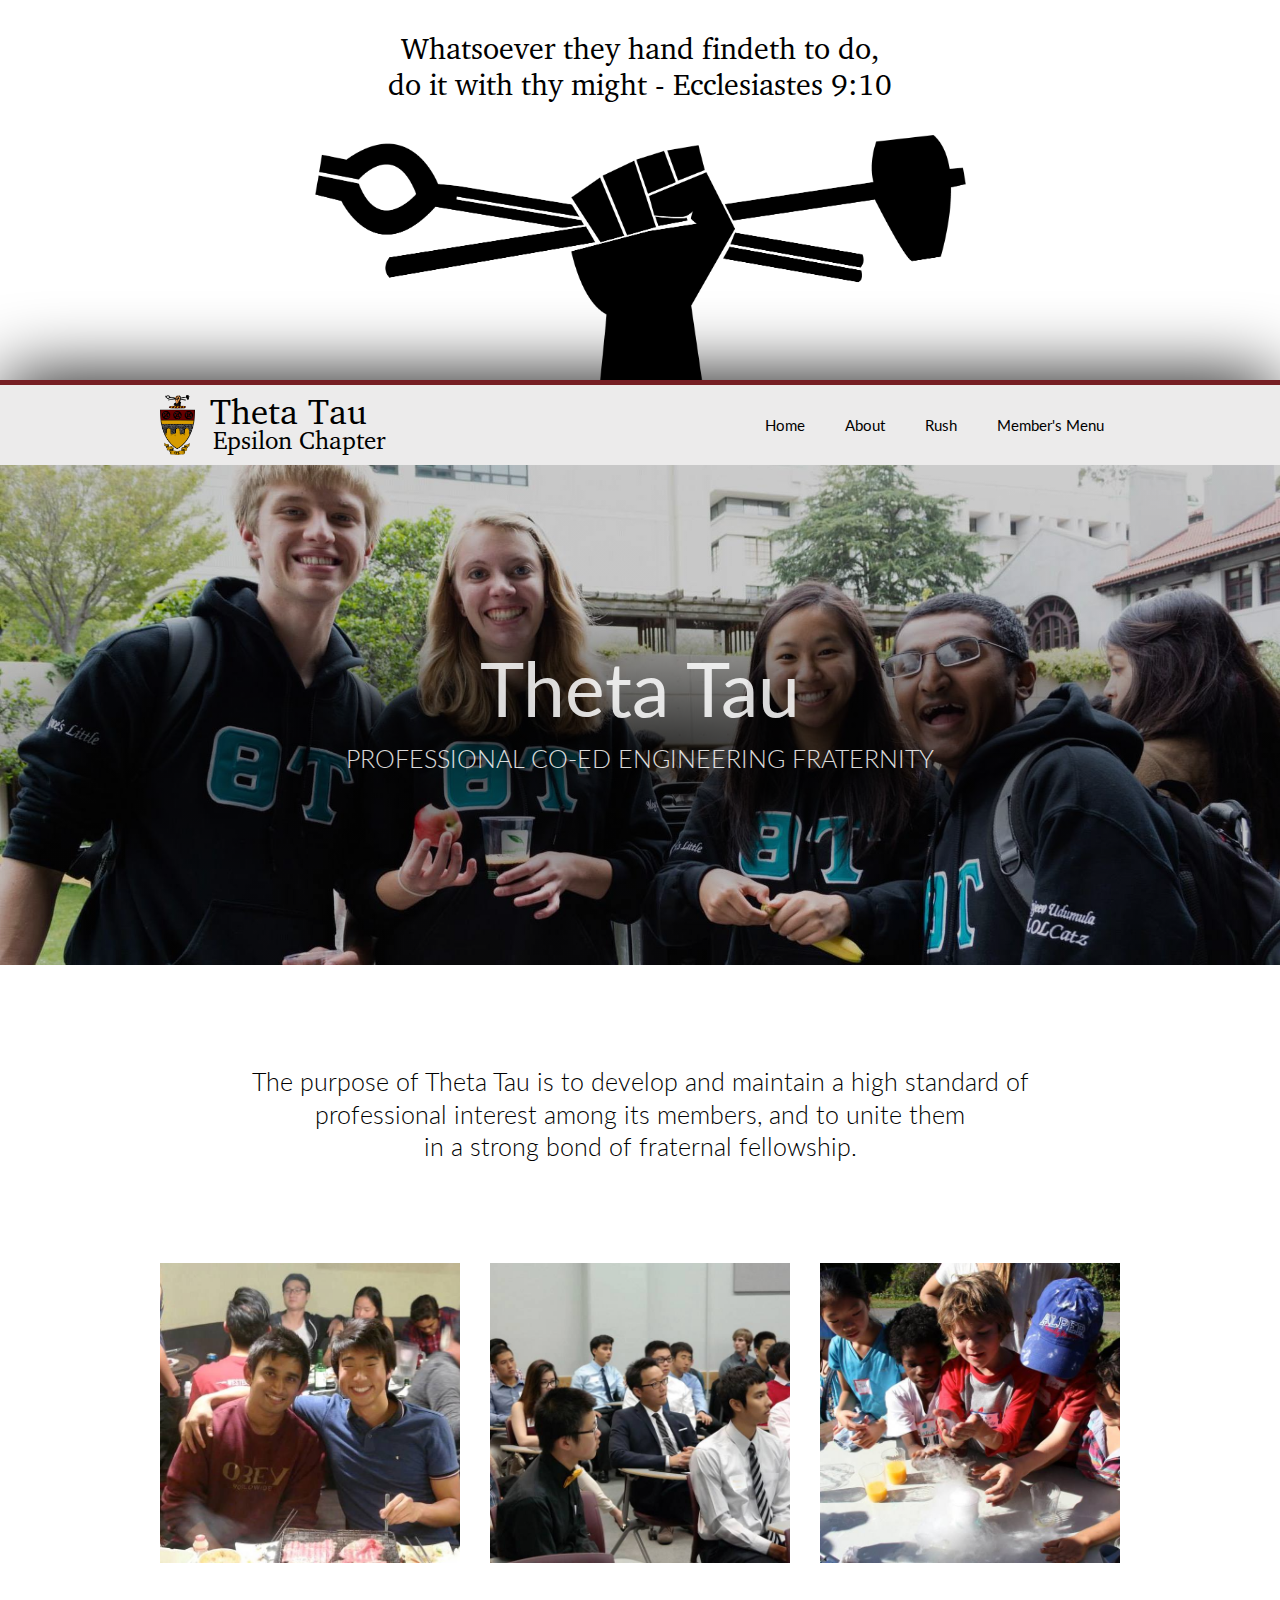
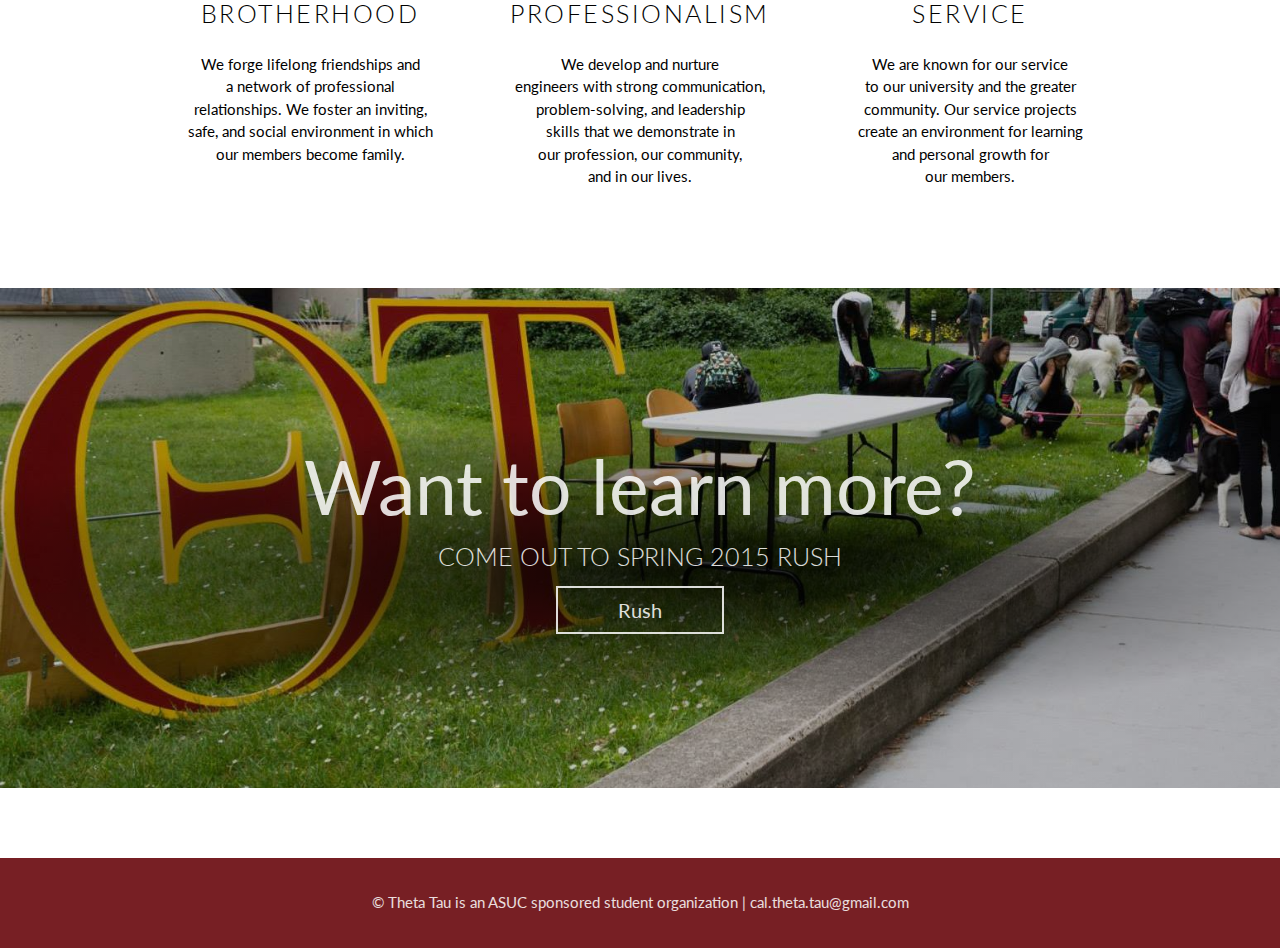
<file: html/index.html>
<!DOCTYPE html>
<html lang="en">
<head>
	<link href='http://fonts.googleapis.com/css?family=Lato:300,400' rel='stylesheet' type='text/css'>
	<meta charset="UTF-8">
	<title>Theta Tau Epsilon Chapter</title>
	<link rel="stylesheet" href="../css/style.css">
	<script src="http://ajax.googleapis.com/ajax/libs/jquery/1.11.1/jquery.min.js"></script>
	<script type="text/javascript" src="../js/script.js"></script>
</head>
<body>

	<!--************************ Header ************************-->
	<div id="header">
		<div id="header-text" class="serif-text">Whatsoever they hand findeth to do, <br>do it with thy might - Ecclesiastes 9:10</div>
		<div id="fist">
			<img src="../img/fist.png" alt="">
		</div>
	</div>

	<!--************************ Nav bar ************************-->
	<div id="navbar">
		<div class="red strip"></div>
		<div class="content-section">
			<a href="index.html">
				<div class="logo">
					<img src="../img/crest.png" alt="Theta Tau Coat of Arms">
				</div>
				<div class="title">
					<div class="thetatau">Theta Tau</div>
					<div class="epsilon">Epsilon Chapter</div>
				</div>
			</a>
			<div id="dropdown-menu">
				<ul>
					<a href="index.html"><li>Home</li></a>
					<li>About
						<ul>
							<a href="history.html"><li>History</li></a>
							<li>Members</li>
							<li>Family Tree</li>
						</ul>
					</li>
					<li>Rush
						<ul>
							<a href="information.html"><li>Information</li></a>
							<a href="faq.html"><li>FAQ</li></a>
							<a href="apply.html"><li>Apply</li></a>
						</ul>
					</li>
					<li class="members-menu">Member's Menu
						<ul>
							<li>Sign In</li>
						</ul>
					</li>
				</ul>
			</div>
		</div>
	</div>
	<div id="container">
		<div class="block cover">
			<div class="cover-overlay"></div>
			<!-- <div class="video-cover-overlay"></div> -->
<!-- 			<div id="loop" class="block">
				<video autoplay="true" height="100%" loop="loop" onended="this.play()">
					<source src="../img/loop.mp4" type="video/mp4">
				</video>
			</div> -->
			<div class="image-text image-header">Theta Tau</div>
			<div class="image-text image-subheader">Professional Co-ed Engineering Fraternity</div>
		</div>
		<div class="body-text blurb-text">
			The purpose of Theta Tau is to develop and maintain a high standard of <br>
			professional interest among its members, and to unite them <br>
			in a strong bond of fraternal fellowship.
		</div>
		<div class="square clickable col1-image">
			<img src="../img/brotherhood.jpg" alt="">
			<span class="information-box image-text">
				<span>Korean BBQ
					<span>Bulgogi Bonding</span>
				</span>
			</span>
		</div>
		<div class="square clickable col2-image">
			<img src="../img/professional.jpg" alt="">
			<span class="information-box image-text">
				<span>Career Prep
					<span>Build yourself for the future</span>
				</span>
			</span>
		</div>
		<div class="square clickable col3-image">
			<img src="../img/service.jpg" alt="">
			<span class="information-box image-text">
				<span>Discovery Expo
					<span>Inspiring future <br>engineers</span>
				</span>
			</span>
		</div>
		<div class="body-text square col1-header">Brotherhood</div>
		<div class="body-text square col2-header">Professionalism</div>
		<div class="body-text square col3-header">Service</div>
		<div class="body-text square col1-body">
			We forge lifelong friendships and <br>
			a network of professional <br>
			relationships. We foster an inviting, <br>
			safe, and social environment in which <br>
			our members become family.
		</div>
		<div class="body-text square col2-body">
			We develop and nurture <br>
			engineers with strong communication, <br>
			problem-solving, and leadership <br>
			skills that we demonstrate in <br>
			our profession, our community, <br>
			and in our lives.
		</div>
		<div class="body-text square col3-body">
			We are known for our service <br>
			to our university and the greater <br>
			community. Our service projects <br>
			create an environment for learning <br>
			and personal growth for <br>
			our members.
		</div>
		<div id="learn-more" class="block cover">
			<div class="cover-overlay"></div>
			<div class="image-text image-header-with-button">Want to learn more?</div>
			<div class="image-text image-subheader">Come out to Spring 2015 Rush</div>
			<a class="image-text button" href="information.html">Rush</a>
		</div>
		<div id="before-footer">
			<a href="https://www.facebook.com/thetatauepsilon">
				<div id="facebook-icon" class="social-media-icon"><img src="../img/facebook-icon.png" alt="Link to Facebook"></div>
			</a>
			<a href="https://www.instagram.com/thetatauberkeley">
				<div class="social-media-icon">
					<img src="../img/instagram-icon.png" alt="Link to Instagram">
				</div>
			</a>
		</div>
		<div id="footer" class="red">
			<div id="site-address" class="image-text">&copy Theta Tau is an ASUC sponsored student organization | cal.theta.tau@gmail.com</div>
		</div>
	</div>
</body>
</html>
</file>
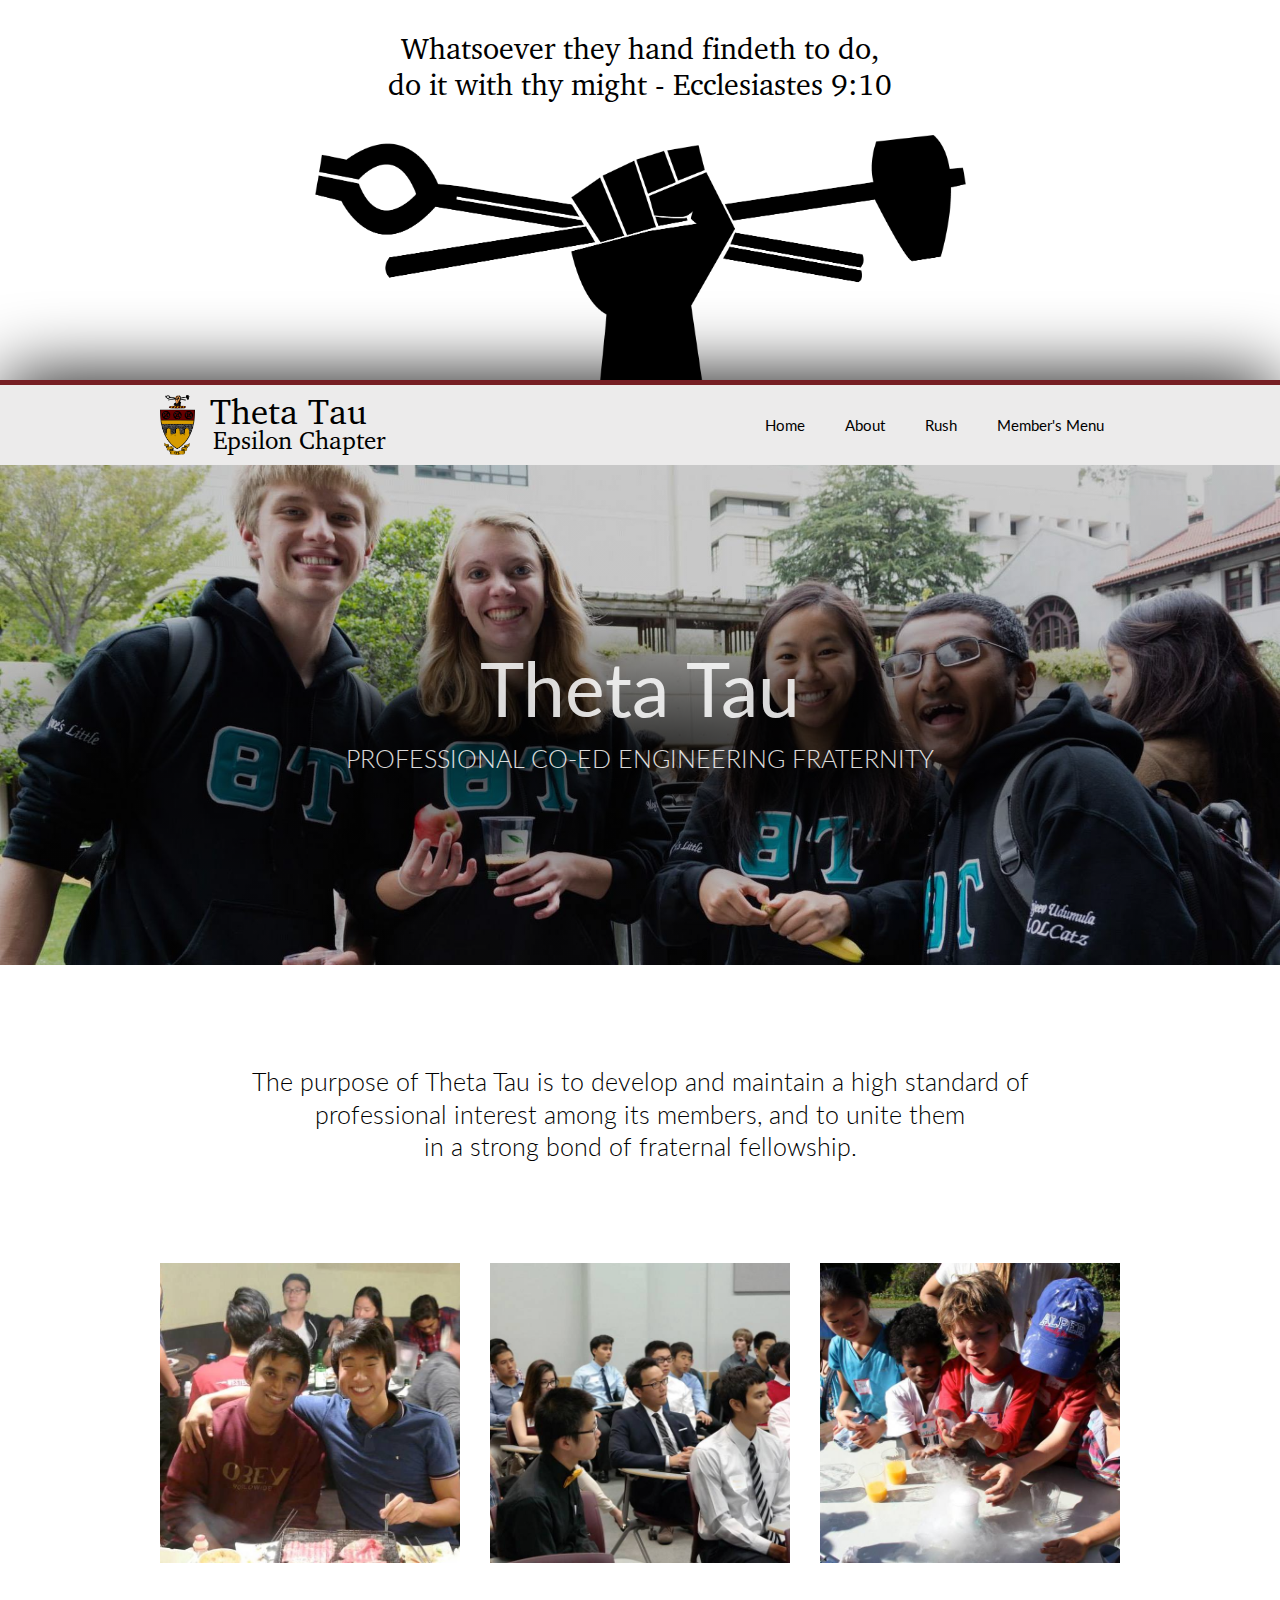
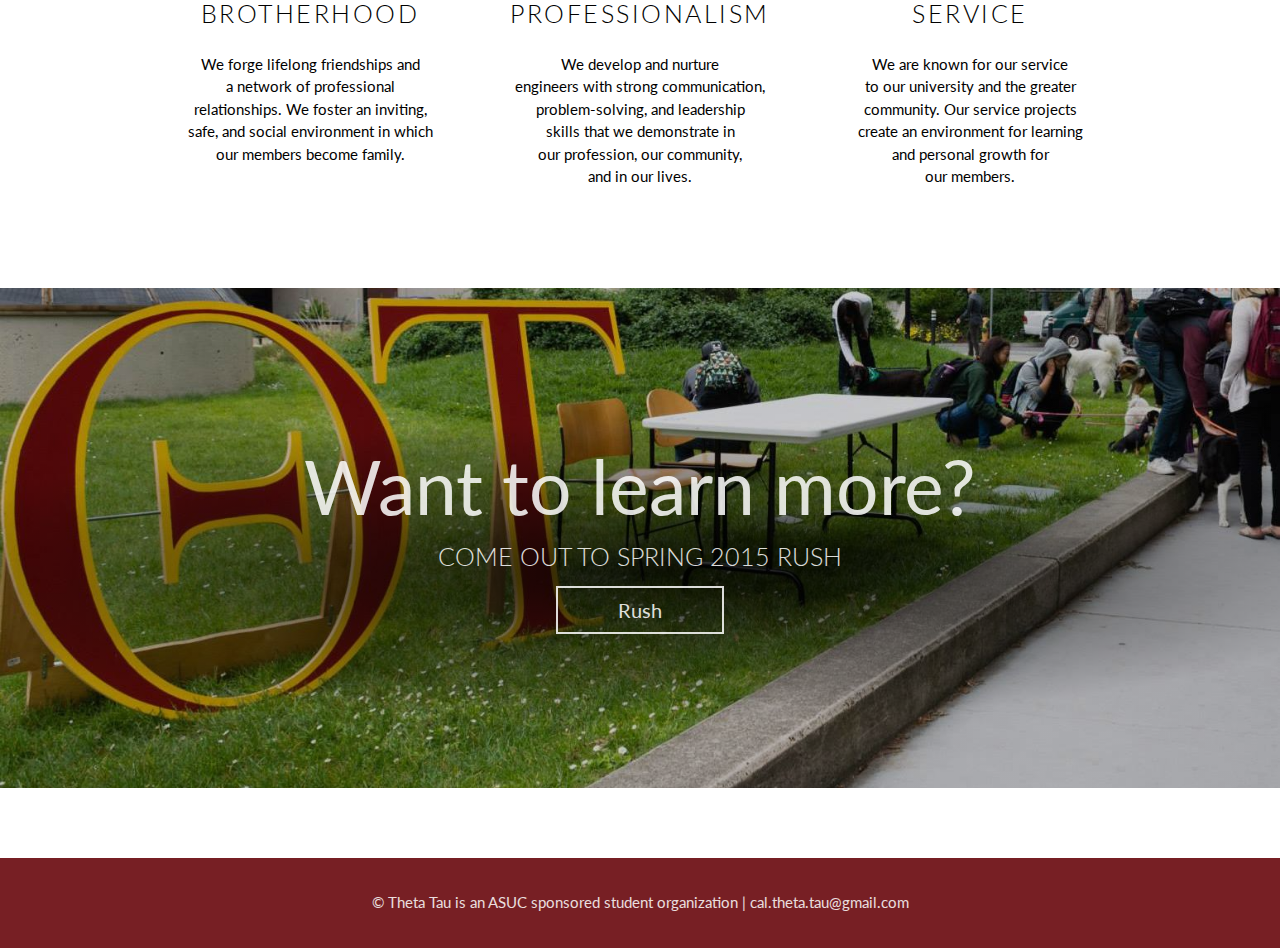
<file: html/home.html>
<!DOCTYPE html>
<html lang="en">
<head>
	<link href='http://fonts.googleapis.com/css?family=Lato:300,400' rel='stylesheet' type='text/css'>
	<meta charset="UTF-8">
	<title>Theta Tau Epsilon Chapter</title>
	<link rel="stylesheet" href="../css/style.css">
	<script src="http://ajax.googleapis.com/ajax/libs/jquery/1.11.1/jquery.min.js"></script>
	<script type="text/javascript" src="../js/script.js"></script>
</head>
<body>

	<!--************************ Header ************************-->
	<div id="header">
		<div id="header-text" class="serif-text">Whatsoever they hand findeth to do, <br>do it with thy might - Ecclesiastes 9:10</div>
		<div id="fist">
			<img src="../img/fist.png" alt="">
		</div>
	</div>

	<!--************************ Nav bar ************************-->
	<div id="navbar">
		<div class="red strip"></div>
		<div class="content-section">
			<a href="home.html">
				<div class="logo">
					<img src="../img/crest.png" alt="Theta Tau Coat of Arms">
				</div>
				<div class="title">
					<div class="thetatau">Theta Tau</div>
					<div class="epsilon">Epsilon Chapter</div>
				</div>
			</a>
			<div id="dropdown-menu">
				<ul>
					<a href="home.html"><li>Home</li></a>
					<li>About
						<ul>
							<a href="history.html"><li>History</li></a>
							<li>Members</li>
							<li>Family Tree</li>
						</ul>
					</li>
					<li>Rush
						<ul>
							<a href="information.html"><li>Information</li></a>
							<a href="faq.html"><li>FAQ</li></a>
							<a href="apply.html"><li>Apply</li></a>
						</ul>
					</li>
					<li class="members-menu">Member's Menu
						<ul>
							<li>Sign In</li>
						</ul>
					</li>
				</ul>
			</div>
		</div>
	</div>
	<div id="container">
		<div class="block cover">
			<div class="cover-overlay"></div>
			<div class="image-text image-header">Theta Tau</div>
			<div class="image-text image-subheader">Professional Co-ed Engineering Fraternity</div>
		</div>
		<div class="body-text blurb-text">
			The purpose of Theta Tau is to develop and maintain a high standard of <br>
			professional interest among its members, and to unite them <br>
			in a strong bond of fraternal fellowship.
		</div>
		<div class="square clickable col1-image">
			<img src="../img/brotherhood.jpg" alt="">
			<span class="information-box image-text">
				<span>Korean BBQ
					<span>Bulgogi Bonding</span>
				</span>
			</span>
		</div>
		<div class="square clickable col2-image">
			<img src="../img/professional.jpg" alt="">
			<span class="information-box image-text">
				<span>Career Prep
					<span>Build yourself for the future</span>
				</span>
			</span>
		</div>
		<div class="square clickable col3-image">
			<img src="../img/service.jpg" alt="">
			<span class="information-box image-text">
				<span>Discovery Expo
					<span>Inspiring future <br>engineers</span>
				</span>
			</span>
		</div>
		<div class="body-text square col1-header">Brotherhood</div>
		<div class="body-text square col2-header">Professionalism</div>
		<div class="body-text square col3-header">Service</div>
		<div class="body-text square col1-body">
			We forge lifelong friendships and <br>
			a network of professional <br>
			relationships. We foster an inviting, <br>
			safe, and social environment in which <br>
			our members become family.
		</div>
		<div class="body-text square col2-body">
			We develop and nurture <br>
			engineers with strong communication, <br>
			problem-solving, and leadership <br>
			skills that we demonstrate in <br>
			our profession, our community, <br>
			and in our lives.
		</div>
		<div class="body-text square col3-body">
			We are known for our service <br>
			to our university and the greater <br>
			community. Our service projects <br>
			create an environment for learning <br>
			and personal growth for <br>
			our members.
		</div>
		<div id="learn-more" class="block cover">
			<div class="cover-overlay"></div>
			<div class="image-text image-header-with-button">Want to learn more?</div>
			<div class="image-text image-subheader">Come out to Spring 2015 Rush</div>
			<a id="rush-button" class="image-text button" href="information.html">Rush</a>
		</div>
<!-- 		<div id="sponsor" class="body-text">
			NO SPONSORS LOL <br>
			WE BROKE FOO
		</div> -->
		<div id="before-footer">
			<a href="https://www.facebook.com/thetatauepsilon">
				<div id="facebook-icon" class="social-media-icon"><img src="../img/facebook-icon.png" alt="Link to Facebook"></div>
			</a>
			<a href="https://www.instagram.com/thetatauberkeley">
				<div class="social-media-icon">
					<img src="../img/instagram-icon.png" alt="Link to Instagram">
				</div>
			</a>
		</div>
		<div id="footer" class="red">
			<div id="site-address" class="image-text">&copy Theta Tau is an ASUC sponsored student organization | cal.theta.tau@gmail.com</div>
		</div>
	</div>
</body>
</html>
</file>
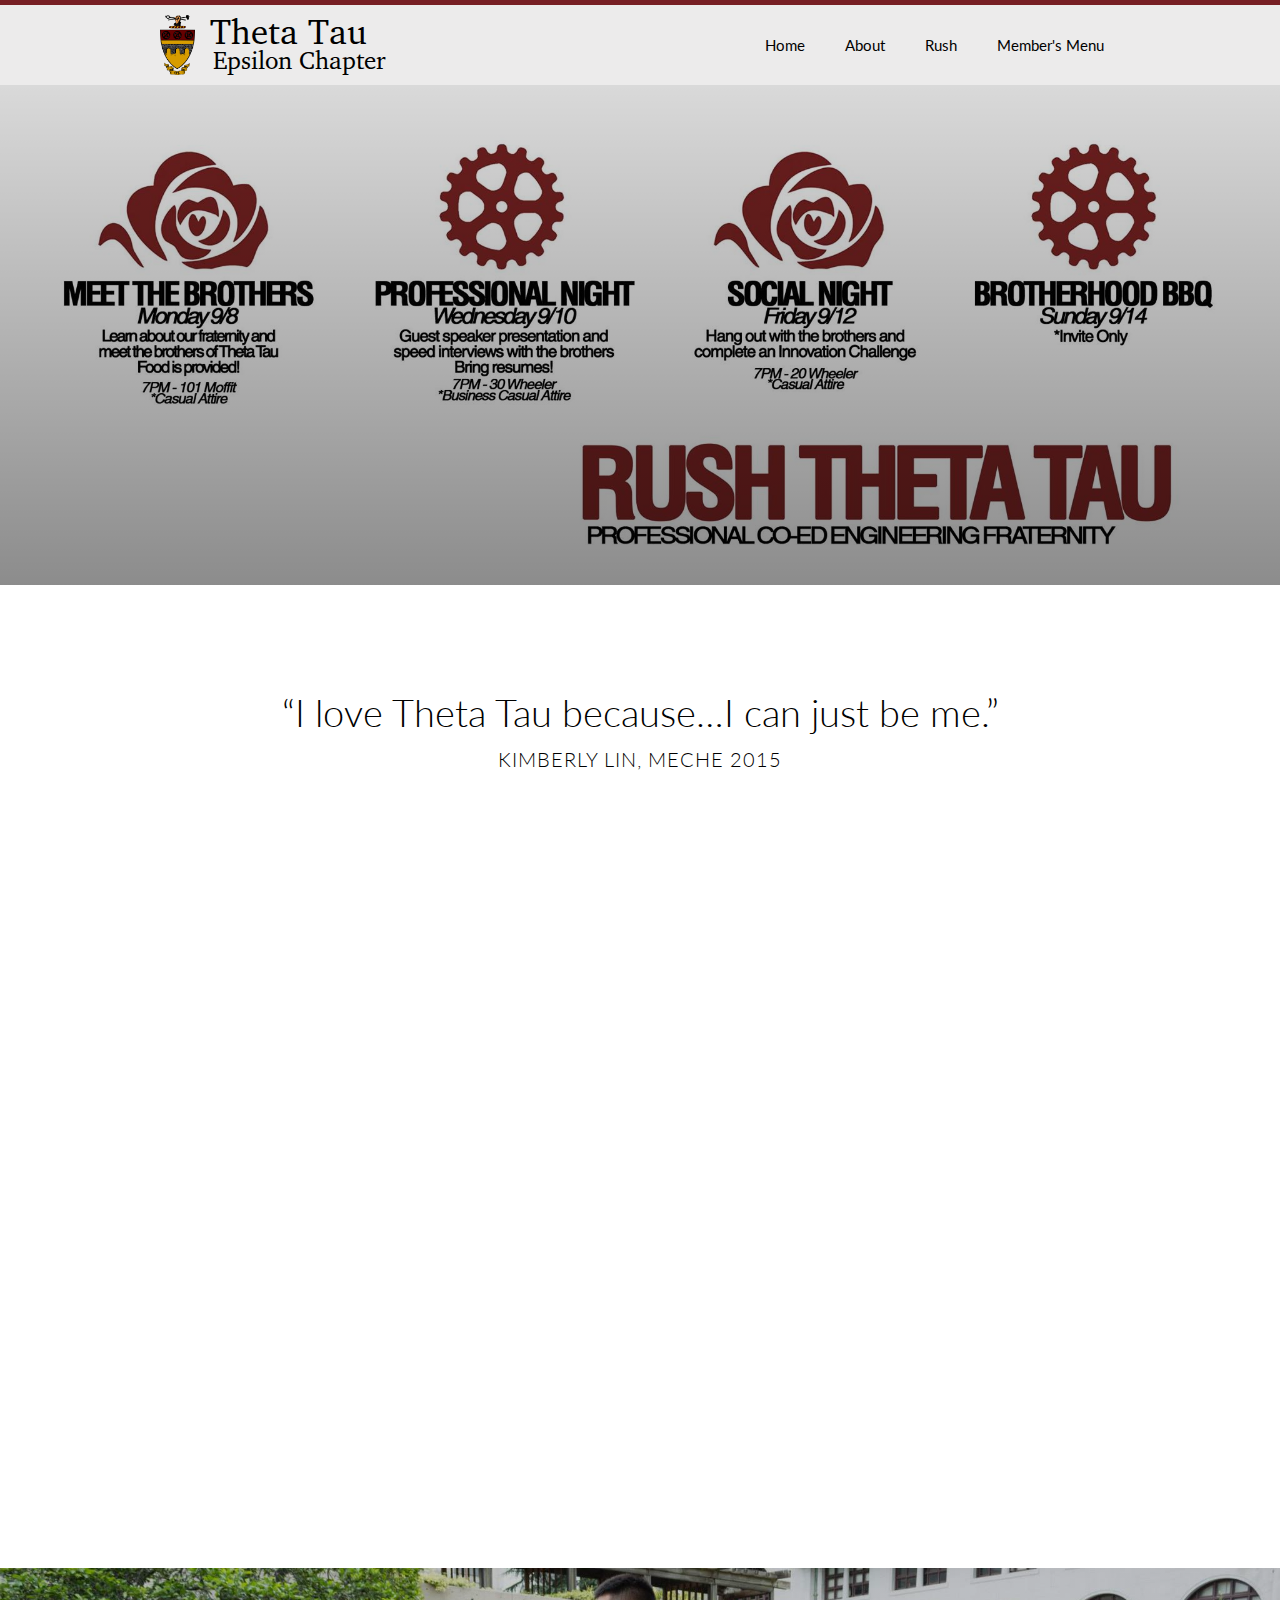
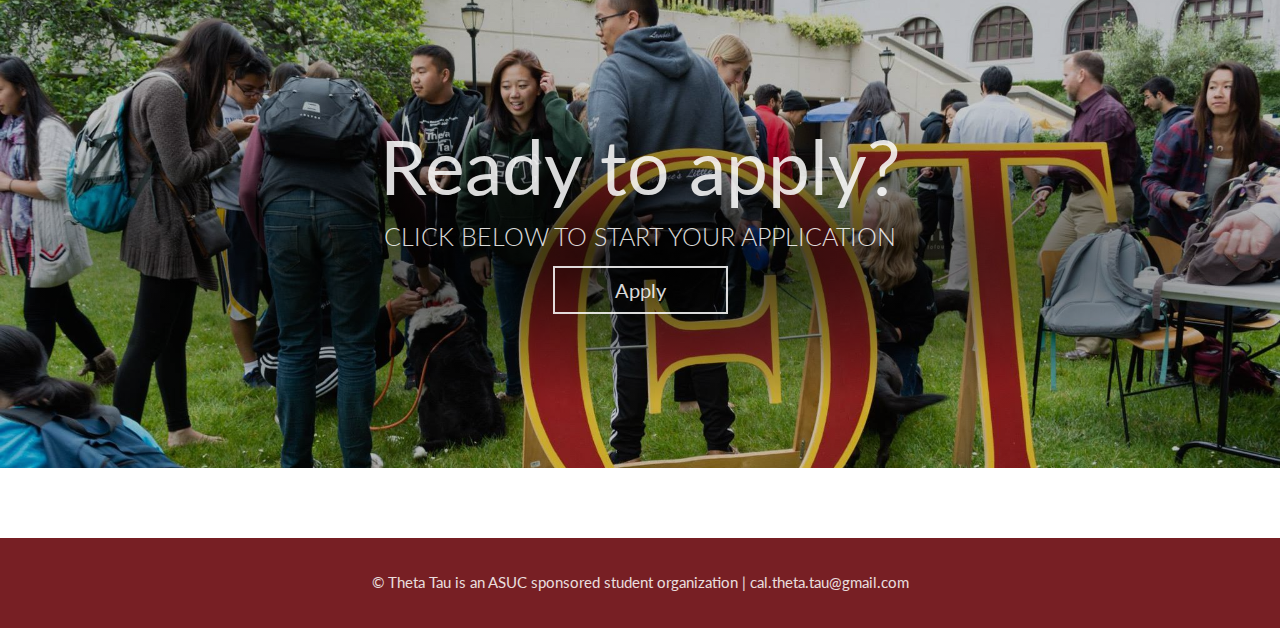
<file: html/information.html>
<!DOCTYPE html>
<html lang="en">
<head>
	<link href='http://fonts.googleapis.com/css?family=Lato:300,400' rel='stylesheet' type='text/css'>
	<meta charset="UTF-8">
	<title>Theta Tau Epsilon Chapter</title>
	<link rel="stylesheet" href="../css/style.css">
	<script src="http://ajax.googleapis.com/ajax/libs/jquery/1.11.1/jquery.min.js"></script>
	<script type="text/javascript" src="../js/script.js"></script>
</head>
<body>

	<!--************************ Nav bar ************************-->
	<div id="navbar">
		<div class="red strip"></div>
		<div class="content-section">
			<a href="index.html">
				<div class="logo">
					<img src="../img/crest.png" alt="">
				</div>
				<div class="title">
					<div class="thetatau">Theta Tau</div>
					<div class="epsilon">Epsilon Chapter</div>
				</div>
			</a>
			<div id="dropdown-menu">
				<ul>
					<a href="index.html"><li>Home</li></a>
					<li>About
						<ul>
							<a href="history.html"><li>History</li></a>
							<li>Members</li>
							<li>Family Tree</li>
						</ul>
					</li>
					<li>Rush
						<ul>
							<a href="information.html"><li>Information</li></a>
							<a href="faq.html"><li>FAQ</li></a>
							<a href="apply.html"><li>Apply</li></a>
						</ul>
					</li>
					<li class="members-menu">Member's Menu
						<ul>
							<li>Sign In</li>
						</ul>
					</li>
				</ul>
			</div>
		</div>
	</div>

	<!--************************ Rush Information ************************-->
	<div id="container">
		<div id="flyer" class="block cover">
			<div class="cover-overlay"></div>
		</div>
		<div class="body-text blurb-text">
			<span class="quote">“I love Theta Tau because&hellip;I can just be me.”</span> <br>
			<span class="quote-source">Kimberly Lin, MechE 2015</span>
		</div>
		<iframe src="http://player.vimeo.com/video/104767184?portrait=0" width="960" height="540" frameborder="0" webkitallowfullscreen mozallowfullscreen allowfullscreen></iframe>

		<div id="apply" class="block cover">
			<div class="cover-overlay"></div>
			<div class="image-text image-header-with-button">Ready to apply?</div>
			<div class="image-text image-subheader">Click below to start your application</div>
			<a class="image-text button" href="apply.html">Apply</a>
		</div>

		<!--************************ Footer ************************-->
		<div id="before-footer">
			<a href="https://www.facebook.com/thetatauepsilon">
				<div id="facebook-icon" class="social-media-icon"><img src="../img/facebook-icon.png" alt="Link to Facebook"></div>
			</a>
			<a href="https://www.instagram.com/thetatauberkeley">
				<div class="social-media-icon">
					<img src="../img/instagram-icon.png" alt="Link to Instagram">
				</div>
			</a>
		</div>
		<div id="footer" class="red">
			<div id="site-address" class="image-text">&copy Theta Tau is an ASUC sponsored student organization | cal.theta.tau@gmail.com</div>
		</div>
	</div>
</body>
</html>
</file>
<file: css/style.css>
/* Layout classes
======================================= */

/* Page elements
======================================= */

body {
	margin: 0;
	-webkit-font-smoothing: antialiased;
	font-smoothing: antialiased;
	/* antialiased is good for light text on dark background, subpixel for vice-versa */
	text-rendering: optimizeLegibility;
}

a,
a:visited,
a:hover {
	-webkit-text-decoration: none;
	-moz-text-decoration: none;
	-ms-text-decoration: none;
	-o-text-decoration: none;
	text-decoration: none;
	/*color: inherit;*/
}

img {
	/*max-width: 100%;*/
	max-height: 100%;
	-webkit-transition: all 0.2s linear;
	-moz-transition: all 0.2s linear;
	-ms-transition: all 0.2s linear;
	-o-transition: all 0.2s linear;
	transition: all 0.2s linear;
}

/* Structure classes
======================================= */

.content-section {
	width: 960px;
	margin: 0 auto;
}

.block {
	width: 100%;
	height: 500px;
}

.cover-overlay {
	position: absolute;
	width: 100%;
	height: 100%;
	background: -webkit-radial-gradient(60% 30% at 50% 57%, rgba(0,0, 0, 0.8), rgba(0, 0, 0, 0.2));
	background: -moz-radial-gradient(60% 30% at 50% 57%, rgba(0,0, 0, 0.8), rgba(0, 0, 0, 0.2));
	background: -ms-radial-gradient(60% 30% at 50% 57%, rgba(0,0, 0, 0.8), rgba(0, 0, 0, 0.2));
	background: -o-radial-gradient(60% 30% at 50% 57%, rgba(0,0, 0, 0.8), rgba(0, 0, 0, 0.2));
	background: radial-gradient(60% 30% at 50% 57%, rgba(0,0, 0, 0.8), rgba(0, 0, 0, 0.2));
}

.square {
	width: 300px;
	float: left;
	margin-right: 30px;
}

.menu-item {
	display: inline;
	padding-right: 25px;
}

.button {
	background-color: transparent;
	text-align: center;
	border: 2px solid #fff;
	color: #fff;
	font-size: 20px;
	font-weight: 400;
	padding: 0.5em 3em;
	display: table; /* Centers an inline element */
	margin: auto;
	-webkit-transition: background-color .1s 0s ease-in-out, color .1s 0s ease-in-out;
	-moz-transition: background-color .1s 0s ease-in-out, color .1s 0s ease-in-out;
	-ms-transition: background-color .1s 0s ease-in-out, color .1s 0s ease-in-out;
	-o-transition: background-color .1s 0s ease-in-out, color .1s 0s ease-in-out;
	transition: background-color .1s 0s ease-in-out, color .1s 0s ease-in-out;
}

.button:hover {
	background-color: #fff;
	color: #000;
}

.social-media-icon {
	display: inline-block;
	width: 25px;
	height: 25px;
	margin-top: calc(35px - 25px / 2);
}

/* Styling classes
======================================= */

@font-face {
	font-family: "Charter";
	src: url("../assets/CharterRegular.otf");
}

.serif-text {
	font-family: "Charter", serif;
	text-align: center;
	font-size: 30px;
}

.red {
	background-color: #771f24;
}

.sticky {
	position: fixed;
	width: 100%;
	left: 0;
	top: 0;
	z-index: 100;
	border-top: 0;
}

.image-text {
	font-family: "Lato", sans-serif;
	color: #fff;
	text-align: center;
	position: relative;
	/*z-index: 999;*/
	-webkit-opacity: 0.85;
	-moz-opacity: 0.85;
	-ms-opacity: 0.85;
	-o-opacity: 0.85;
	opacity: 0.85;
}

.image-header {
	font-size: 75px;
	/* hayden uses 86 px */
	padding-top: calc(250px - (90px + 55px) / 2); /* Center the text in the image */
}

.image-header-only {
	font-size: 75px;
	padding-top: calc(250px - 90px / 2);
}

.image-header-with-button {
	font-size: 75px;
	padding-top: calc(250px - (90px + 55px + 48px) / 2);
}

.image-subheader {
	font-size: 25px; /* hayden uses 28 px */
	font-weight: 300;
	padding-top: 10px; /* hayden uses 20 px */
	padding-bottom: 15px;
	text-transform: uppercase;
}

.body-text {
	font-family: "Lato", sans-serif;
	color: #000;
	text-align: center;
}

.quote {
	font-size: 1.5em;
	line-height: 1.5;
}

.quote-source {
	font-size: 0.8em;
	letter-spacing: 0.05em;
	text-transform: uppercase;
}

/* Hover over image darken style */

.clickable {
	position: relative;
	overflow: hidden;
}

.clickable:hover img {
	-webkit-transform: scale(1.1, 1.1);
	-moz-transform: scale(1.1, 1.1);
	-ms-transform: scale(1.1, 1.1);
	-o-transform: scale(1.1, 1.1);
	transform: scale(1.1, 1.1);
}

.clickable:hover .information-box {
	-webkit-opacity: 1;
	-moz-opacity: 1;
	-ms-opacity: 1;
	-o-opacity: 1;
	opacity: 1;
	-webkit-transform: translateY(-29px);
	-moz-transform: translateY(-29px);
	-ms-transform: translateY(-29px);
	-o-transform: translateY(-29px);
	transform: translateY(-29px);
}

.information-box {
	-webkit-opacity: 0;
	-moz-opacity: 0;
	-ms-opacity: 0;
	-o-opacity: 0;
	opacity: 0;
	-webkit-transition: all 0.4s ease-in-out;
	-moz-transition: all 0.4s ease-in-out;
	-ms-transition: all 0.4s ease-in-out;
	-o-transition: all 0.4s ease-in-out;
	transition: all 0.4s ease-in-out;
	width: 100%;
	height: 110%;
	text-transform: uppercase;
	position: absolute;
	display: block; /* placed after image-text to override */
	top: 0;
	background: url("../img/transparent-img.png") left top repeat;
}

.information-box span {
	font-size: 25px;
	font-weight: 700;
	display: block;
	margin-top: 50%;
}

.information-box span span {
	font-size: 15px;
	font-weight: 400;
	letter-spacing: 0.2em;
	margin-top: 10px;
}

/* Header
======================================= */

#header {
	width: 100%;
	height: 350px;
	background-color: #fff;
	position: relative;
	z-index: -1;
}

#header-text {
	margin-top: 30px;
}

#fist {
	width: 650px;
	height: 250px;
	position: absolute;
	left: 50%;
	-webkit-transform: translate(-50%, 0);
	-moz-transform: translate(-50%, 0);
	-ms-transform: translate(-50%, 0);
	-o-transform: translate(-50%, 0);
	transform: translate(-50%, 0);
	bottom: -5px;
}

/* Navigation bar 
======================================= */

#navbar {
	width: 100%;
	height: 85px;
	background-color: #ecebeb;
	font-family: "Charter";
	font-size: 15px;
	-webkit-box-shadow: 0 -5px 75px -5px black;
	-moz-box-shadow: 0 -5px 75px -5px black;
	-ms-box-shadow: 0 -5px 75px -5px black;
	-o-box-shadow: 0 -5px 75px -5px black;
	box-shadow: 0 -5px 75px -5px black;
}

#navbar a {
	color: inherit;
}

.strip {
	width: 100%;
	height: 5px;
}

.logo {
	height: 60px;
	margin-top: 10px;
	float: left;
}

.title {
	float: left;
	padding-left: 15px;
	padding-top: calc(37px - 65px / 2); /* 40px didn't look right */
}

.thetatau {
	font-size: 35px;
	margin-bottom: -8px;
}

.epsilon {
	font-size: 25px;
	margin-left: 3px;
}

#members-menu {
	margin-right: 0;
}

/* Dropdown menu
======================================= */

#dropdown-menu {
	font-family: "Lato", sans-serif;
	float: right;
	position: relative;
	top: 40px;
	/* Not 50% of its wrapper because the height of the wrapper is 110px */
	-webkit-transform: translate(0%, -50%);
	-moz-transform: translate(0%, -50%);
	-ms-transform: translate(0%, -50%);
	-o-transform: translate(0%, -50%);
	transform: translate(0%, -50%);
	/* Moves the element down 50% of its height, need webkit */
	z-index: 1;
}

#dropdown-menu ul {
	text-align: center;
}

#dropdown-menu ul li {
	display: inline-block;
	margin-right: -4px;
	position: relative;
	padding: calc((80px - 18px) / 2) 20px;
	cursor: pointer;
	-webkit-transition: all 0.2s;
	-moz-transition: all 0.2s;
	-ms-transition: all 0.2s;
	-o-transition: all 0.2s;
	transition: all 0.2s;
}

#dropdown-menu ul li:hover {
	background: #771f24;
	color: #fff;
}

#dropdown-menu ul li ul {
	padding: 0;
	position: absolute;
	top: 80px;
	left: 0;
	width: 150px;
	-webkit-box-shadow: none;
	-moz-box-shadow: none;
	-ms-box-shadow: none;
	-o-box-shadow: none;
	box-shadow: none;
	-webkit-opacity: 0;
	-moz-opacity: 0;
	-ms-opacity: 0;
	-o-opacity: 0;
	opacity: 0;
	visibility: hidden;
	-webkit-transition: opacity 0.2s;
	-moz-transition: opacity 0.2s;
	-ms-transition: opacity 0.2s;
	-o-transition: opacity 0.2s;
	transition: opacity 0.2s;
}

#dropdown-menu ul li ul li {
	padding: 15px 20px;
	background: #c3c4c5;
	display: block;
	color: #000;
}

#dropdown-menu ul li ul li:hover {
	background: #771f24;
}

#dropdown-menu ul li:hover ul {
	display: block;
	-webkit-opacity: 1;
	-moz-opacity: 1;
	-ms-opacity: 1;
	-o-opacity: 1;
	opacity: 1;
	visibility: visible;
}

/* Content
======================================= */

#container {
	width: 100%;
}

.cover {
	background-image: url("../img/newcover.jpg");
	-webkit-background-size: cover;
	-moz-background-size: cover;
	-ms-background-size: cover;
	-o-background-size: cover;
	background-size: cover;
	position: relative;
}

.blurb-text {
	font-size: 25px;
	font-weight: 300;
	line-height: 1.3;
	padding: 100px 0;
}

.col1-image,
.col1-header,
.col1-body {
	margin-left: 160px;
}

@media(min-width: 1440px) {
	.col1-image,
	.col1-header,
	.col1-body {
		margin-left: 240px;
	}
}

.col1-image,
.col2-image,
.col3-image {
	height: 300px;
	background-color: black;
	overflow: hidden;
}

.col1-header,
.col2-header,
.col3-header {
	font-size: 25px;
	font-weight: 300;
	letter-spacing: 0.1em;
	margin-top: 35px;
	margin-bottom: 25px;
	text-transform: uppercase;
}

.col1-body,
.col2-body,
.col3-body {
	font-size: 15px;
	line-height: 1.5;
	margin-bottom: 100px;
}

/* Home content
======================================= */

#learn-more {
	clear: both;
	background-image: url("../img/learnmore.jpg");
}

#before-footer {
	height: 70px;
	background-color: #ecebeb;
	position: relative;
	top: 70px;
	z-index: -1;
	clear: both;
}

#facebook-icon {
	margin-left: calc(50% - 55px / 2);
	margin-right: 5px;
}

#footer {
	height: 90px;
	width: 100%;
}

#site-address {
	font-size: 15px;
	padding-top: calc(45px - 19px / 2);
}

/* History content
======================================= */

#chapter-history {
	background-image: url("../img/about/chapterhistory.jpg");
}

#pitch {
	position: relative;
	left: 35px; /* Need a better photo */
}

#campus-presence {
	clear: both;
	background-image: url("../img/about/campus-presence.jpg");
	margin-bottom: 150px;
}

.row2-image {
	margin-top: 30px;
	margin-bottom: 30px;
}

.row3-image {
	margin-bottom: 150px;
}

#national-history {
	clear: both;
	background-image: url("../img/about/national-history.jpg");
}

#infographic {
	width: 720px;
	display: block;
	margin: 0 auto;
}

/* Information content
======================================= */

#flyer {
	background-image: url("../img/rush/flyer.jpg");
}

#flyer div {
	background: -webkit-linear-gradient(top, rgba(0, 0, 0, 0.15), rgba(0, 0, 0, 0.45));
	background: -moz-linear-gradient(top, rgba(0, 0, 0, 0.15), rgba(0, 0, 0, 0.45));
	background: -ms-linear-gradient(top, rgba(0, 0, 0, 0.15), rgba(0, 0, 0, 0.45));
	background: -o-linear-gradient(top, rgba(0, 0, 0, 0.15), rgba(0, 0, 0, 0.45));
	background: linear-gradient(top, rgba(0, 0, 0, 0.15), rgba(0, 0, 0, 0.45));
}

iframe {
	position: relative;
	margin-bottom: 150px;
	left: 50%;
	-webkit-transform: translate(-50%, 0);
	-moz-transform: translate(-50%, 0);
	-ms-transform: translate(-50%, 0);
	-o-transform: translate(-50%, 0);
	transform: translate(-50%, 0);
}

#apply {
	background-image: url("../img/apply.jpg");
	-webkit-background-size: cover;
	-moz-background-size: cover;
	-ms-background-size: cover;
	-o-background-size: cover;
	background-size: cover;
}

/* FAQ content
======================================= */

.expand-symbol {
	font-size: 25px;
	font-weight: bold;
}

.list-container {
	width: 960px;
	margin: 0 auto;
	font-size: 25px;
	font-weight: 300;
	line-height: 1.3;
	padding: 25px 0;
}

#faq li {
	display: block;
	text-align: left;
	margin: 0;
	padding: calc((80px - 32px) / 2) 20px;
	cursor: pointer;
	-webkit-transition: all 0.2s;
	-moz-transition: all 0.2s;
	-ms-transition: all 0.2s;
	-o-transition: all 0.2s;
	transition: all 0.2s;
}

.faq-answer {
	margin-top: 15px;
	margin-left: 20px;
	line-height: 1.35;
}

#faq li:hover {
	background: #771f24;
	color: #fff;
}

.collapsed {
	display: none;
	-webkit-opacity: 0.5;
	-moz-opacity: 0.5;
	-ms-opacity: 0.5;
	-o-opacity: 0.5;
	opacity: 0.5;
}

#faq-apply {
	background-image: url("../img/faq-apply.jpg");
}

/* Apply content
======================================= */

#rush-application {
	background: url("../img/campus.jpg");
	background-size: cover;
	margin-bottom: 50px;
}

form,
form input,
textarea {
	font-family: "Lato", sans-serif;
	font-size: 15px;
	width: 480px;
	margin: 0 auto;
}

form input,
textarea {
	line-height: 1.3;
	-webkit-border-radius: 5px;
	-moz-border-radius: 5px;
	-ms-border-radius: 5px;
	-o-border-radius: 5px;
	border-radius: 5px;
	margin-top: 2px;
	margin-bottom: 20px;
}

input[type=text] {
	padding: 5px;
	border: 1px solid #000;
}

textarea {
	height: 150px;
}

form input[type=submit] {
	width: 240px;
	height: 50px;
	font-size: 20px;
	font-weight: 300;
	color: #fff;
	text-transform: uppercase;
	letter-spacing: 0.12em;
	background-color: #771f24;
	border: 0 none;
	-webkit-border-radius: 0;
	-moz-border-radius: 0;
	-ms-border-radius: 0;
	-o-border-radius: 0;
	border-radius: 0;
	-webkit-transition: .1s opacity linear;
	-moz-transition: .1s opacity linear;
	-ms-transition: .1s opacity linear;
	-o-transition: .1s opacity linear;
	transition: .1s opacity linear;
	cursor: pointer;
}

form input[type=submit]:hover {
	opacity: 0.8;
}

/* Video 
======================================= */

#loop {
	width: auto;
	min-width: 100%;
	min-height: 100%;
	margin-left: auto;
	margin-right: auto;
	display: block;
	position: absolute;
}

.video-cover-overlay {
	position: absolute;
	background-color: black;
	background: -webkit-radial-gradient(60% 30% at 50% 57%, rgba(0,0, 0, 0.8), rgba(0, 0, 0, 0.2));
	background: -moz-radial-gradient(60% 30% at 50% 57%, rgba(0,0, 0, 0.8), rgba(0, 0, 0, 0.2));
	background: -ms-radial-gradient(60% 30% at 50% 57%, rgba(0,0, 0, 0.8), rgba(0, 0, 0, 0.2));
	background: -o-radial-gradient(60% 30% at 50% 57%, rgba(0,0, 0, 0.8), rgba(0, 0, 0, 0.2));
	background: radial-gradient(60% 30% at 50% 57%, rgba(0,0, 0, 0.8), rgba(0, 0, 0, 0.2));
	width: 100%;
	height: 100%;
	z-index: 1;
}
</file>
